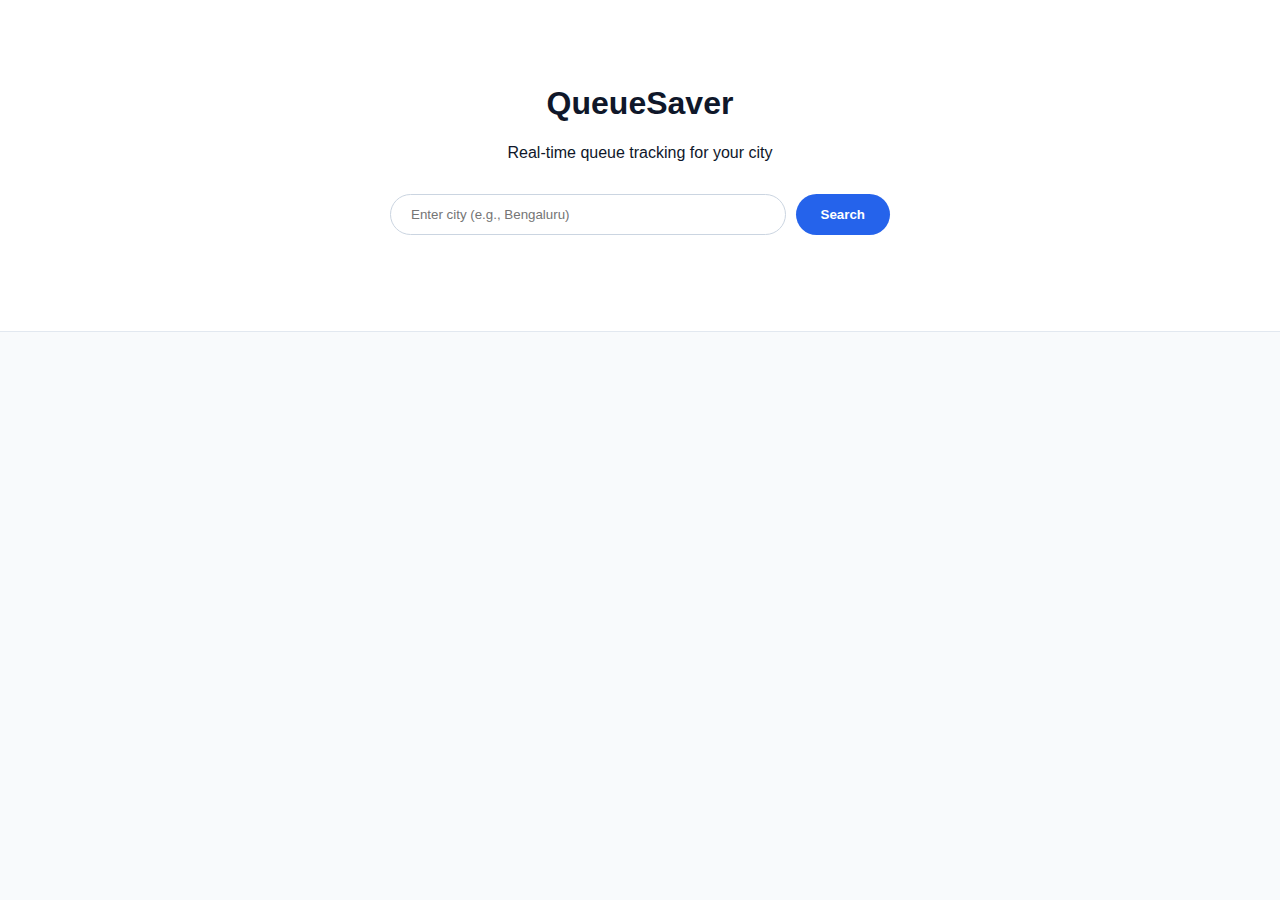
<file: index.html>
<!DOCTYPE html>
<html lang="en">
<head>
    <meta charset="UTF-8">
    <meta name="viewport" content="width=device-width, initial-scale=1.0">
    <title>QueueSaver | Find Your City</title>
    <link rel="stylesheet" href="user.css">
</head>
<body>
    <div class="hero">
        <h1>QueueSaver</h1>
        <p>Real-time queue tracking for your city</p>
        <div class="search-container">
            <input type="text" id="citySearch" placeholder="Enter city (e.g., Bengaluru)">
            <button onclick="filterByCity()">Search</button>
        </div>
    </div>

    <div id="results" class="results-grid">
        </div>
    
    <script src="ui.js"></script>
</body>
</html>
</file>
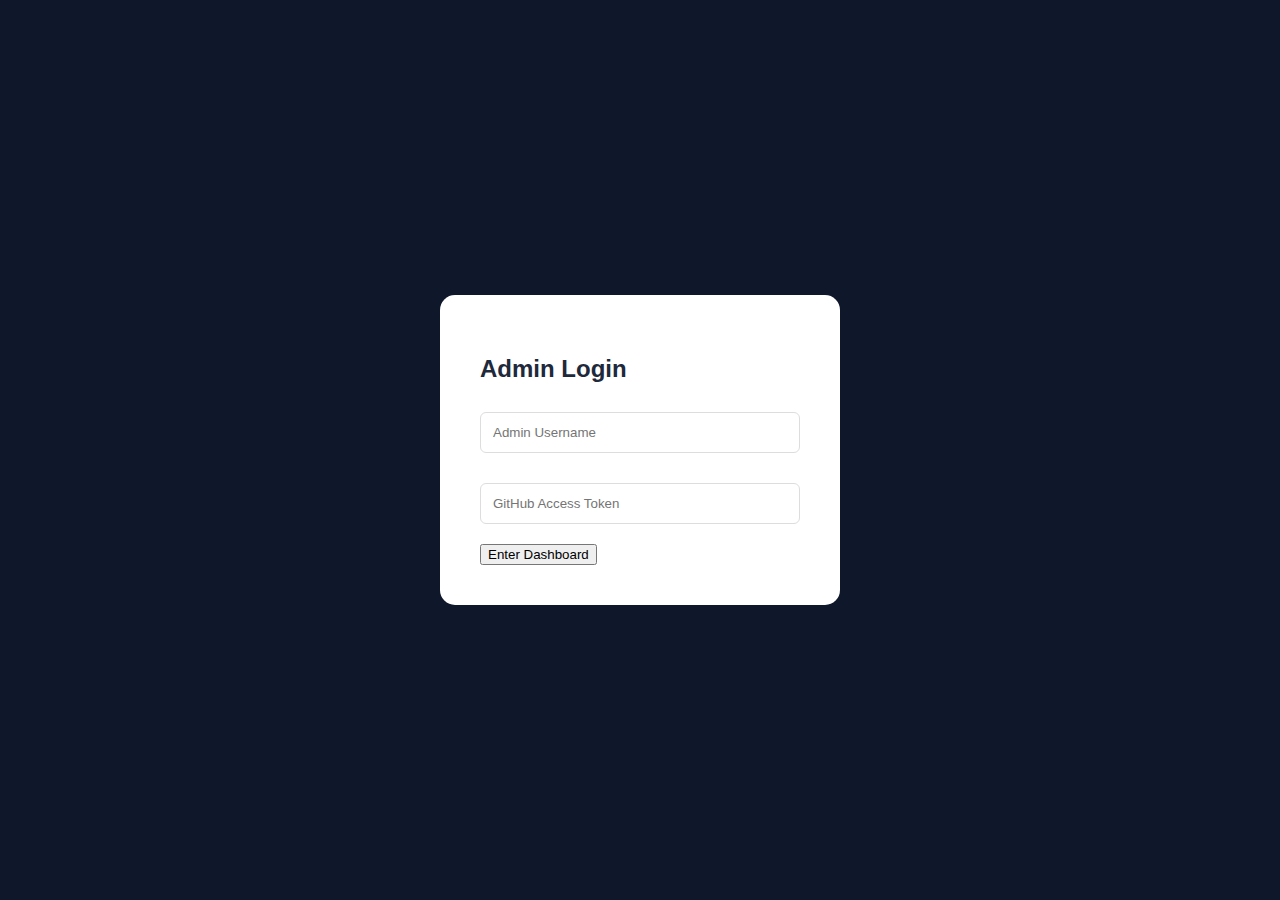
<file: admin.html>
<!DOCTYPE html>
<html lang="en">
<head>
    <meta charset="UTF-8">
    <title>QueueSaver | Management</title>
    <link rel="stylesheet" href="admin.css">
</head>
<body>
    <div id="loginOverlay" class="login-screen">
        <div class="login-card">
            <h2>Admin Login</h2>
            <input type="text" id="adminId" placeholder="Admin Username">
            <input type="password" id="ghToken" placeholder="GitHub Access Token">
            <button onclick="validateLogin()">Enter Dashboard</button>
        </div>
    </div>

    <div id="adminDashboard" class="hidden">
        <nav class="admin-nav">
            <h3>Management Console</h3>
            <button onclick="location.reload()">Logout</button>
        </nav>
        <div class="admin-container">
            <div class="update-card">
                <label>Select Location</label>
                <select id="placeDropdown"></select>
                
                <label>Update Current Number</label>
                <input type="number" id="nextNum" placeholder="e.g. 45">
                
                <button onclick="submitUpdate()">Push Live Update</button>
                <p id="status"></p>
            </div>
        </div>
    </div>
    <script src="ui.js"></script>
</body>
</html>
</file>
<file: user.css>
:root { --primary: #2563eb; --bg: #f8fafc; --text: #0f172a; }
body { font-family: 'Inter', sans-serif; background: var(--bg); color: var(--text); margin: 0; }
.hero { background: white; padding: 4rem 1rem; text-align: center; border-bottom: 1px solid #e2e8f0; }
.search-container { max-width: 500px; margin: 2rem auto; display: flex; gap: 10px; }
input { flex: 1; padding: 12px 20px; border-radius: 99px; border: 1px solid #cbd5e1; outline: none; }
button { background: var(--primary); color: white; border: none; padding: 12px 25px; border-radius: 99px; cursor: pointer; font-weight: 600; }
.results-grid { display: grid; grid-template-columns: repeat(auto-fit, minmax(300px, 1fr)); gap: 20px; padding: 2rem; max-width: 1200px; margin: auto; }
.card { background: white; padding: 1.5rem; border-radius: 20px; box-shadow: 0 4px 6px -1px rgba(0,0,0,0.1); text-align: center; }
.number { font-size: 3.5rem; font-weight: 800; color: var(--primary); margin: 1rem 0; }
.book-btn { display: inline-block; width: 100%; padding: 10px; background: #f1f5f9; color: var(--primary); text-decoration: none; border-radius: 10px; font-weight: 600; margin-top: 10px; }
</file>
<file: admin.css>
body { font-family: sans-serif; background: #1e293b; color: white; margin: 0; }
.login-screen { position: fixed; inset: 0; background: #0f172a; display: flex; align-items: center; justify-content: center; z-index: 1000; }
.login-card { background: white; padding: 2.5rem; border-radius: 15px; color: #1e293b; width: 320px; }
.admin-nav { background: #0f172a; padding: 1rem 2rem; display: flex; justify-content: space-between; align-items: center; }
.admin-container { padding: 3rem 1rem; }
.update-card { background: white; color: #1e293b; padding: 2rem; border-radius: 12px; max-width: 400px; margin: auto; }
input, select { width: 100%; padding: 12px; margin: 10px 0 20px; border: 1px solid #ddd; border-radius: 6px; box-sizing: border-box; }
.update-card button { width: 100%; background: #3b82f6; color: white; border: none; padding: 15px; border-radius: 6px; cursor: pointer; font-weight: bold; }
.hidden { display: none; }
#status { margin-top: 15px; font-size: 0.9rem; font-weight: bold; text-align: center; }
</file>
